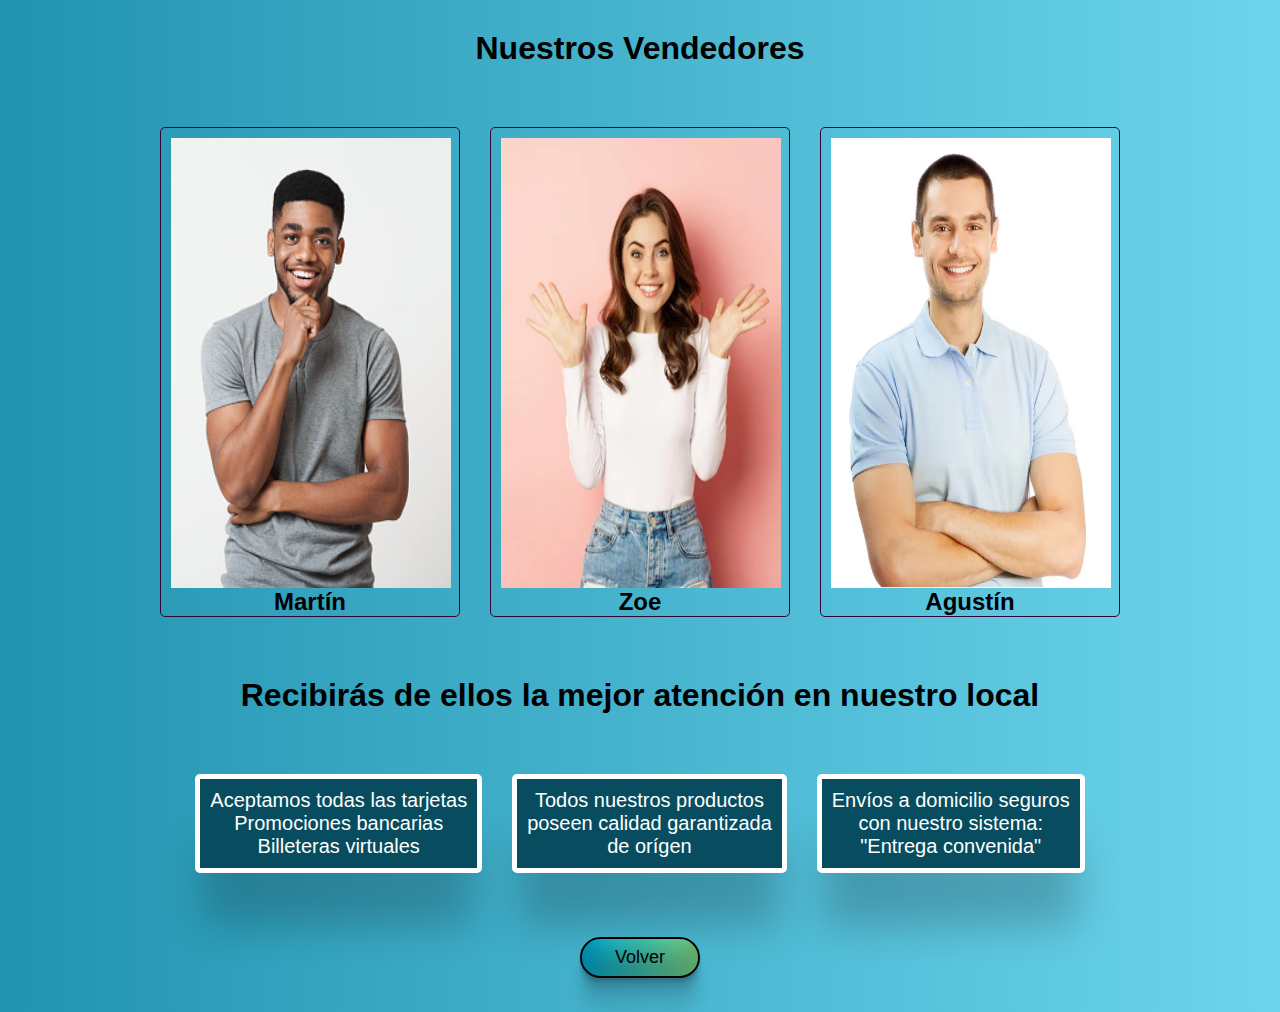
<file: paginas/atencion.html>
<!DOCTYPE html>
<html lang="en">
<head>
    <meta charset="UTF-8">
    <meta http-equiv="X-UA-Compatible" content="IE=edge">
    <meta name="viewport" content="width=device-width, initial-scale=1.0">
    <title>💧atencion</title>
    <link rel="stylesheet" href="https://cdnjs.cloudflare.com/ajax/libs/font-awesome/6.2.0/css/all.min.css" integrity="sha512-xh6O/CkQoPOWDdYTDqeRdPCVd1SpvCA9XXcUnZS2FmJNp1coAFzvtCN9BmamE+4aHK8yyUHUSCcJHgXloTyT2A==" crossorigin="anonymous" referrerpolicy="no-referrer" />
    <link rel="stylesheet" href="./asset2/stilesat.css">
</head>

<body>
    <section class="Vendedores">
        <h1>Nuestros Vendedores</h1>
        <div class="cardcontainer">
           
          <div class="item">
            <img src="./asset2/vendedores/Martin.png" alt="Martin">
            <h2>Martín</h2>
           </div>

           <div class="item">
            <img src="./asset2/vendedores/Zoe.png" alt="Zoe">
            <h2>Zoe</h2>
           </div>

            <div class="item">
              <img src="./asset2/vendedores/Agustin.png" alt="Agustin">
              <div class="foot"><h2>Agustín</h2></div>
            </div>
        </div>

     <h1>Recibirás de ellos la mejor atención en nuestro local</h1>
     
     <div class="cardcontainer2">
      
      <div class="item2">
        <i class="fa-sharp fa-solid fa-money-check-dollar"></i>
        <ul>
          <li>Aceptamos todas las tarjetas</li>
          <li>Promociones bancarias</li>
          <li>Billeteras virtuales</li>
        </ul>
      </div>

      <div class="item2">
        <i class="fa-solid fa-award"></i>
        <ul>
          <li>Todos nuestros productos</li>
          <li>poseen calidad garantizada</li>
          <li>de orígen</li>
        </ul>
      </div>

      <div class="item2">
        <i class="fa-solid fa-truck-fast"></i>
        <ul>
          <li>Envíos a domicilio seguros</li>
          <li>con nuestro sistema:</li>
          <li>"Entrega convenida"</li>
        </ul>
      </div>
    </div>
   <a class="btn" href="../index.html#nosotros">Volver</a> 
  </section>
</body>
</html>
</file>
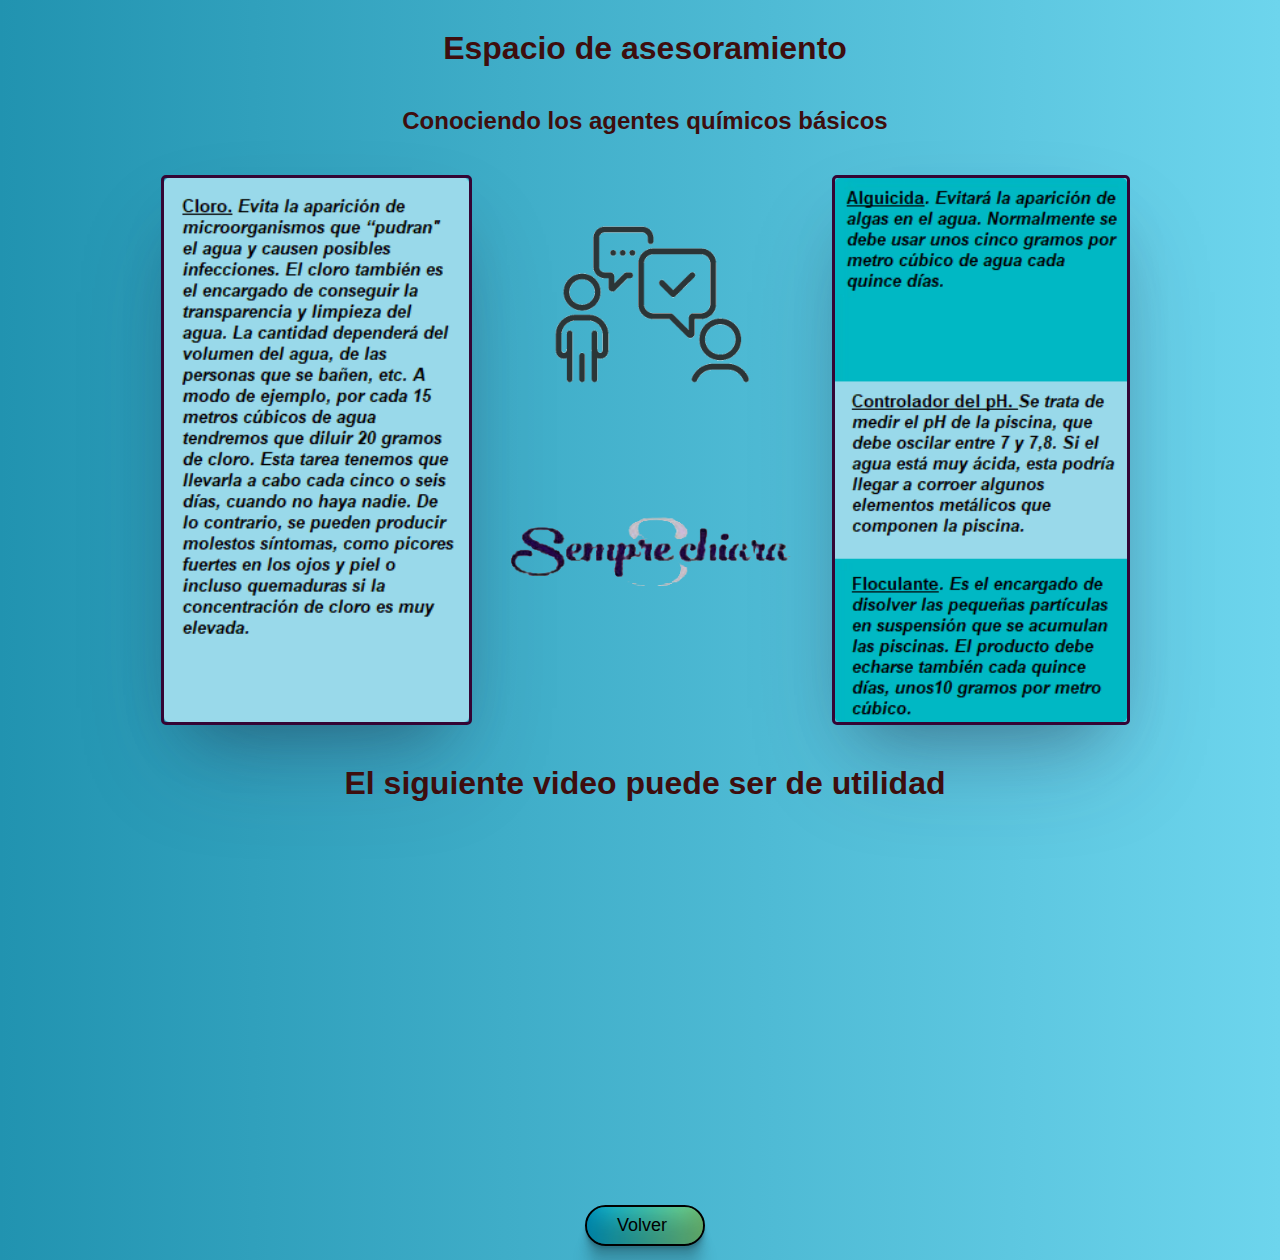
<file: paginas/calidad.html>
<!DOCTYPE html>
<html lang="en">
<head>
    <meta charset="UTF-8">
    <meta http-equiv="X-UA-Compatible" content="IE=edge">
    <meta name="viewport" content="width=device-width, initial-scale=1.0">
    <title>💧 Sempre Chiara</title>
    <link rel="stylesheet" href="./asset2/stilescal.css">
</head>

<body>
    <section class="Calidad">
        
        <h1 class="encabezado">Espacio de asesoramiento</h1>
        <h2>Conociendo los agentes químicos básicos</h2>
    
       <div class="recomendaciones">
        <div class="item">
            <img src="./asset2/tips2.png" alt="consejos">
        </div>

        <div class="logoi">
            <img class="asesoramiento-img" src="./asset2/asesoramiento.png">
            <img class="asesoramiento-logo" src="./asset2/LogoSC (1).png" alt="logo">
        </div>
        
        <div class="item">
            <img src="./asset2/tips11.png" alt="consejos">
        </div>
       </div>
        
       <h1>El siguiente video puede ser de utilidad</h1>
        <div class="video">
            <iframe width="560" height="315" src="https://www.youtube.com/embed/5wF9uX2b3ck" title="YouTube video player" frameborder="0" allow="accelerometer; autoplay; clipboard-write; encrypted-media; gyroscope; picture-in-picture" allowfullscreen></iframe>
        </div>
       
     <a class="btn" href="../index.html#nosotros">Volver</a> 
    </section>
    
</body>

</html>
</file>
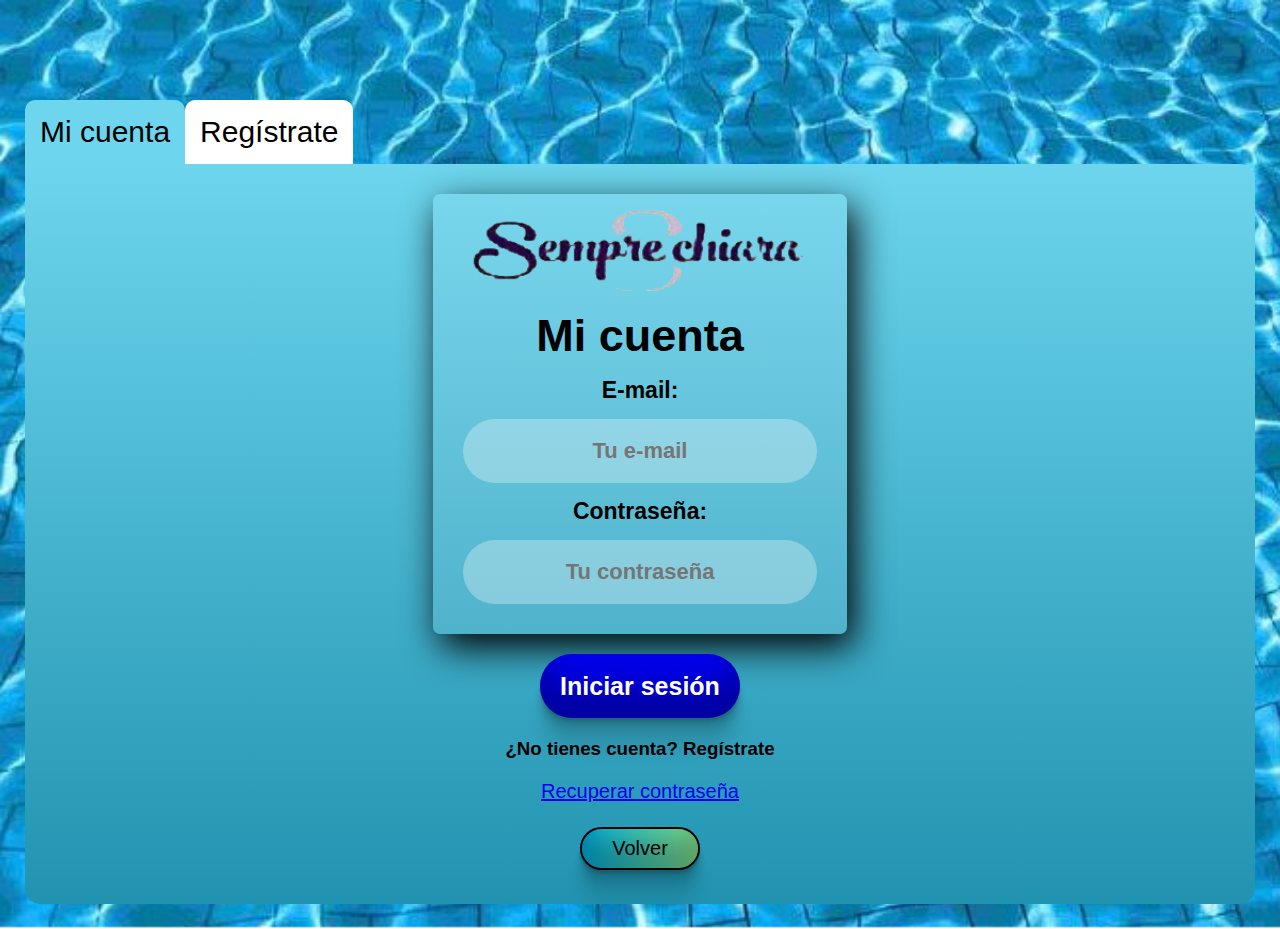
<file: paginas/register.html>
<!DOCTYPE html>
<html lang="en">
<head>
    <meta charset="UTF-8">
    <meta http-equiv="X-UA-Compatible" content="IE=edge">
    <meta name="viewport" content="width=device-width, initial-scale=1.0">
    <title>💧 Sempre Chiara</title>
    <link rel="stylesheet" href="./asset2/stylesreg.css">
</head>
<body>
    <section>
        
        <div class="form-container">
            
            <input type="radio" id="mi-cuenta" name="mi-cuenta" checked="checked">
            <label class="cuenta" for="mi-cuenta">Mi cuenta</label>
            <div class="item">
                
                <form class="form" action="">
                    <img src="../assets/LogoSC (1).png" alt="logo">
                    <h2>Mi cuenta</h2>
                    <div class="campo">
                        <label for="">E-mail:</label>
                        <input type="text" name="email" class="email" placeholder="Tu e-mail">
                    </div>
                    <div class="campo">
                        <label for="">Contraseña:</label>
                        <input type="password" name="Contraseña" class="Contraseña" placeholder="Tu contraseña">
                    </div>
                </form>
                <div class="btn">
                    <input type="submit" class="iniciar-secion" value="Iniciar sesión">
                </div>
                <h3>¿No tienes cuenta? Regístrate</h3>
                <a href="#">Recuperar contraseña</a>
                <a class="btnvolver" href="../index.html#inicio">Volver</a>
            </div>

            
                <input type="radio" id="register" name="mi-cuenta">
                <label class="registro" for="register">Regístrate</label>
                <div class="item">  
                    <form class="form" action="">
                    <img src="../assets/LogoSC (1).png" alt="logo">
                    <h2>Regístrate</h2>
                    <div class="campo">
                        <label for="">Nombre:</label>
                        <input type="text" name="Nombre" class="nombre" placeholder="Tu Nombre">
                    </div>
                    <div class="campo">
                        <label for="">Teléfono:</label>
                        <input type="tel" name="telefono" class="Tu Teléfono" placeholder="Tu Teléfono">
                    </div>
                    <div class="campo">
                        <label for="">E-mail:</label>
                        <input type="text" name="email" class="email" placeholder="Tu e-mail">
                    </div>
                    <div class="campo">
                        <label for="">Contraseña:</label>
                        <input type="password" name="Contraseña" class="Contraseña" placeholder="Tu contraseña">
                    </div>
                    <div class="campo">
                        <label for="">Repite contraseña</label>
                        <input type="password" name="contraseña" class="contraseña" placeholder="Tu contraseña">
                    </div>

                 </form>
                 
                 <div class="terminos"> 
                    <input type="checkbox" required><p>Aceptar los<a href="#">Términos y condiciones</a></p>
                 </div>
                 
                 <div class="btn">
                    <input type="submit" class="registro-btn" value="Registrar">
                </div>
                <a class="btnvolver" href="../index.html#inicio">Volver</a>
            </div>
        </div>
    </section>
    
</body>
</html>
</file>
<file: paginas/asset2/stilesat.css>
@import url('https://fonts.googleapis.com/css2?family=Figtree:wght@300;400;500;600;700;800;900&family=Montserrat&family=Poppins&display=swap');

* {
    margin: 0;
    padding: 0;
    box-sizing: border-box;
    font-family: monserrat, sans-serif;
}

body {
    background: linear-gradient(to right, #2193b0, #6dd5ed);
}

section {
    display: flex;
    flex-direction: column;
    gap: 60px;
    align-items: center;
    justify-content: center;
}

.Vendedores {
    text-align: center;
    padding: 30px;
}

.cardcontainer {
    display: flex;
    align-items: center;
    justify-content: center;
    gap: 30px;
    flex-wrap: wrap;
}

.item {
    max-width: 300px;
    height: 40%;
    padding: 10px 10px 0 10px;
    display: flex;
    flex-direction: column;
    border: 1px rgb(52, 5, 52) solid;
    border-radius: 5px;
}

.item img {
    width: 280px;
    height: 50vh;
}

.cardcontainer2 {
    display: flex;
    align-items: center;
    justify-content: center;
    gap: 30px;
    flex-wrap: wrap;
}

.item2 {
    max-width: 300px;
    height: 40%;
    padding: 10px 10px 10px 10px;
    display: flex;
    flex-direction: column;
    border: 5px white solid;
    border-radius: 5px;
    color: white;
    background: #074d5f;
    box-shadow: rgba(0, 0, 0, 0.2) 0px 60px 40px -7px;
}

.item2 i {
    font-size: 60px;
}

.item2 ul {
    font-size: 20px;
    list-style: none;
    align-items: flex-start;
}

.item2 ul li {
    align-items: flex-start;
}

.btn {
    color: black;
    background: linear-gradient(90deg, #00C9FF 0%, #92FE9D 100%);
    width: 120px;
    margin: 4px 2px;
    align-items: center;
    padding: 8px 20px 8px 20px;
    font-size: 18px;
    font-weight: 400;
    border-radius: 25px;
    border: 2px black solid;
    box-shadow: rgba(0, 0, 0, 0.17) 0px -23px 25px 0px inset, rgba(0, 0, 0, 0.15) 0px -36px 30px 0px inset, rgba(0, 0, 0, 0.1) 0px -79px 40px 0px inset, rgba(0, 0, 0, 0.06) 0px 2px 1px, rgba(0, 0, 0, 0.09) 0px 4px 2px, rgba(0, 0, 0, 0.09) 0px 8px 4px, rgba(0, 0, 0, 0.09) 0px 16px 8px, rgba(0, 0, 0, 0.09) 0px 32px 16px;
    text-decoration-line: none;
}

.btn:hover {
    background: rgba(255, 255, 255, 0.3);
    border: 2px white solid;
    font-weight: 600;
 }
</file>
<file: paginas/asset2/stilescal.css>
@import url('https://fonts.googleapis.com/css2?family=Figtree:wght@300;400;500;600;700;800;900&family=Montserrat&family=Poppins&display=swap');

* {
    margin: 0;
    padding: 0;
    box-sizing: border-box;
    font-family: monserrat, sans-serif;
}

body {
    background:#6dd5ed;
    margin: 0;
    padding: 0px;
    max-width: 100%;
}

section {
    display: flex;
    flex-direction: column;
    gap: 40px;
    align-items: center;
    justify-content: center;
    max-width: 100%;
    background: linear-gradient(to right, #2193b0, #6dd5ed);
    padding: 0 40px 10px 50px;
}

.encabezado {
    padding-top: 30px;
    color: rgb(62, 14, 14);
    max-width: 95%;
}

.Calidad {
    color: rgb(62, 14, 14);
}

.recomendaciones {
    max-width: 100%;
    display: flex;
    align-items: center;
    justify-content: center;
    gap: 30px;
    flex-wrap: wrap;
    text-align: center;
}

.logoi {
    display: flex;
    align-items: center;
    justify-content: center;
    flex-direction: column;
    flex-wrap: wrap; 
}

.logoi img {
    max-width: 300px;
    padding-bottom: 100px;
}

.item {
    max-width: 300px 90%;
    height: 550px;
    display: flex;
    flex-direction: column;
    align-items: center;
    justify-content: center;
    border: 3px rgb(52, 5, 52) solid;
    border-radius: 5px;
    box-shadow: rgba(50, 50, 93, 0.25) 0px 50px 100px -20px, rgba(0, 0, 0, 0.3) 0px 30px 60px -30px;
}

.item img {
    max-width: 100%;
    height: 100%;
    border-radius: inherit;
}

iframe {
    max-width: 100%;
}

.btn {
    color: black;
    background: linear-gradient(90deg, #00C9FF 0%, #92FE9D 100%);
    width: 120px;
    margin: 4px 2px;
    align-items: center;
    padding: 8px 10px 8px 30px;
    font-size: 18px;
    font-weight: 400;
    border-radius: 25px;
    border: 2px black solid;
    box-shadow: rgba(0, 0, 0, 0.17) 0px -23px 25px 0px inset, rgba(0, 0, 0, 0.15) 0px -36px 30px 0px inset, rgba(0, 0, 0, 0.1) 0px -79px 40px 0px inset, rgba(0, 0, 0, 0.06) 0px 2px 1px, rgba(0, 0, 0, 0.09) 0px 4px 2px, rgba(0, 0, 0, 0.09) 0px 8px 4px, rgba(0, 0, 0, 0.09) 0px 16px 8px, rgba(0, 0, 0, 0.09) 0px 32px 16px;
    text-decoration-line: none;
}

.btn:hover {
    background: rgba(255, 255, 255, 0.3);
    border: 2px white solid;
    font-weight: 600;
}

@media(max-width:1058px) { 
    .logoi {
        /* order: 2; */
        flex-direction: row;
        margin-bottom: 0;
        padding-bottom: 0;
        gap: 70px;
        height: 200px;
    }
    .item {
        order: 2;
        
    }
    .recomendaciones {
        gap: 50px;
        justify-content: center;
        align-items: center;
    }
}

@media(max-width:759px) { 
  
    .asesoramiento-logo {
    display: none;
   }

   .recomendaciones {
    flex-direction: column;
   }
}

@media(max-width:410px) {
    section {
        padding: 0 10px;
    }
}
</file>
<file: paginas/asset2/stylesreg.css>
@import url('https://fonts.googleapis.com/css2?family=Figtree:wght@300;400;500;600;700;800;900&family=Montserrat&family=Poppins&display=swap');

* {
   margin: 0;
   padding: 0;
   box-sizing: border-box;
   font-family: monserrat, sans-serif;
}

.form-container {
   display: flex;
   flex-wrap: wrap;
   text-align: center;
   padding: 100px 25px 25px 25px;
   max-width: 100%;
   background-image: url(./S_5.png);
   background-size: cover;  
}

.form img {
   max-width: 100%;
}

.form-container input[type="radio"] {
   display: none;
}

.form-container label {
   font-size: 30px;
   background: linear-gradient(to top, #2193b0, #6dd5ed);
   background: #fff;
   padding: 15px;
   border-radius: 10px 10px 0 0;
   cursor: pointer;
}

.form-container .item {
   display: flex;
   flex-wrap: wrap;
   justify-content: center;
   flex-direction: column;
   align-items: center;
   width: 100%;
   padding: 30px;
   background: linear-gradient(to top, #2193b0, #6dd5ed);
   order: 1;
   display: none;
   gap: 20px;
   border-radius: 0 15px 15px 15px;
}

.form-container input[type="radio"]:checked + label + .item {
   display: flex;
}

.form-container input[type="radio"]:checked + label {
   background: #6dd5ed;
   color: black;
}

form {
   background: rgba(255, 255, 255, 0.1);
   font-size: 30px;
   border-radius: 7px;
   box-shadow: 7px 13px 37px;
   display: flex;
   flex-direction: column;
   padding: 0 30px 30px 30px; 
   max-width: 100%;
}

.campo label {
   color: black;
   font-weight: bold;
   font-size: 23px;
   background: transparent;
   display: block;
   max-width: 100%;
}

.campo input {
   background: rgba(255, 255, 255, 0.3);
   max-width: 100%;
   border: none;
   border-radius: 32px;
   height: 64px;
   color: blue;
   text-align: center;
   font-weight: 700;
   font-size: 22px;
   padding: 0 30px;
}

.item a {
   font-size: 20px;
}

.terminos  {
   background: transparent;
   display: flex;
   gap:10px;
   font-size: 20px;
}

.registro-btn,
 .iniciar-secion {
   box-shadow: rgba(0, 0, 0, 0.17) 0px -23px 25px 0px inset, rgba(0, 0, 0, 0.15) 0px -36px 30px 0px inset, rgba(0, 0, 0, 0.1) 0px -79px 40px 0px inset, rgba(0, 0, 0, 0.06) 0px 2px 1px, rgba(0, 0, 0, 0.09) 0px 4px 2px, rgba(0, 0, 0, 0.09) 0px 8px 4px, rgba(0, 0, 0, 0.09) 0px 16px 8px, rgba(0, 0, 0, 0.09) 0px 32px 16px;
   border: none;
   width: 100%;
   color: #fff;
   font-size: 25px;
   border-radius: 32px;
   height: 64px;
   font-weight: 600;
   background: blue;
   padding: 8px 20px 8px 20px; 
}

.iniciar-secion:hover {
   background: rgba(255, 255, 255, 0.3);
}

.registro-btn:hover {
   background: rgba(255, 255, 255, 0.3);
}
 
.btnvolver {
   color: black;
   background: linear-gradient(90deg, #00C9FF 0%, #92FE9D 100%);
   width: 120px;
   margin: 4px 2px;
   align-items: center;
   padding: 8px 20px 8px 20px;
   font-size: 18px;
   font-weight: 400;
   border-radius: 25px;
   border: 2px black solid;
   box-shadow: rgba(0, 0, 0, 0.17) 0px -23px 25px 0px inset, rgba(0, 0, 0, 0.15) 0px -36px 30px 0px inset, rgba(0, 0, 0, 0.1) 0px -79px 40px 0px inset, rgba(0, 0, 0, 0.06) 0px 2px 1px, rgba(0, 0, 0, 0.09) 0px 4px 2px, rgba(0, 0, 0, 0.09) 0px 8px 4px, rgba(0, 0, 0, 0.09) 0px 16px 8px, rgba(0, 0, 0, 0.09) 0px 32px 16px;
   text-decoration-line: none;
}

.btnvolver:hover {
   background: rgba(255, 255, 255, 0.3);
   border: 2px white solid;
   font-weight: 600;
}

@media(max-width:452px) {
   .form-container label,
   .form {
      font-size: 20px;
   }

   .campo label,
   .campo input {
      font-size: 17px;
   }

   .item a,
   .terminos {
      font-size: 15px;
   }
   .campo input {
      height: 40px;
   }

   .registro-btn,
 .iniciar-secion {
   height: 40px;
   font-size: 16px;
   padding: 8px 40px 8px 40px;
 }
}

@media(max-width:404px) {
   .campo label,
   .campo input {
      font-size: 11px;
   }

   .campo input {
      height: 30px;
   }

   .terminos,
   .terminos a {
      font-size: 10px;
   }
}
</file>
